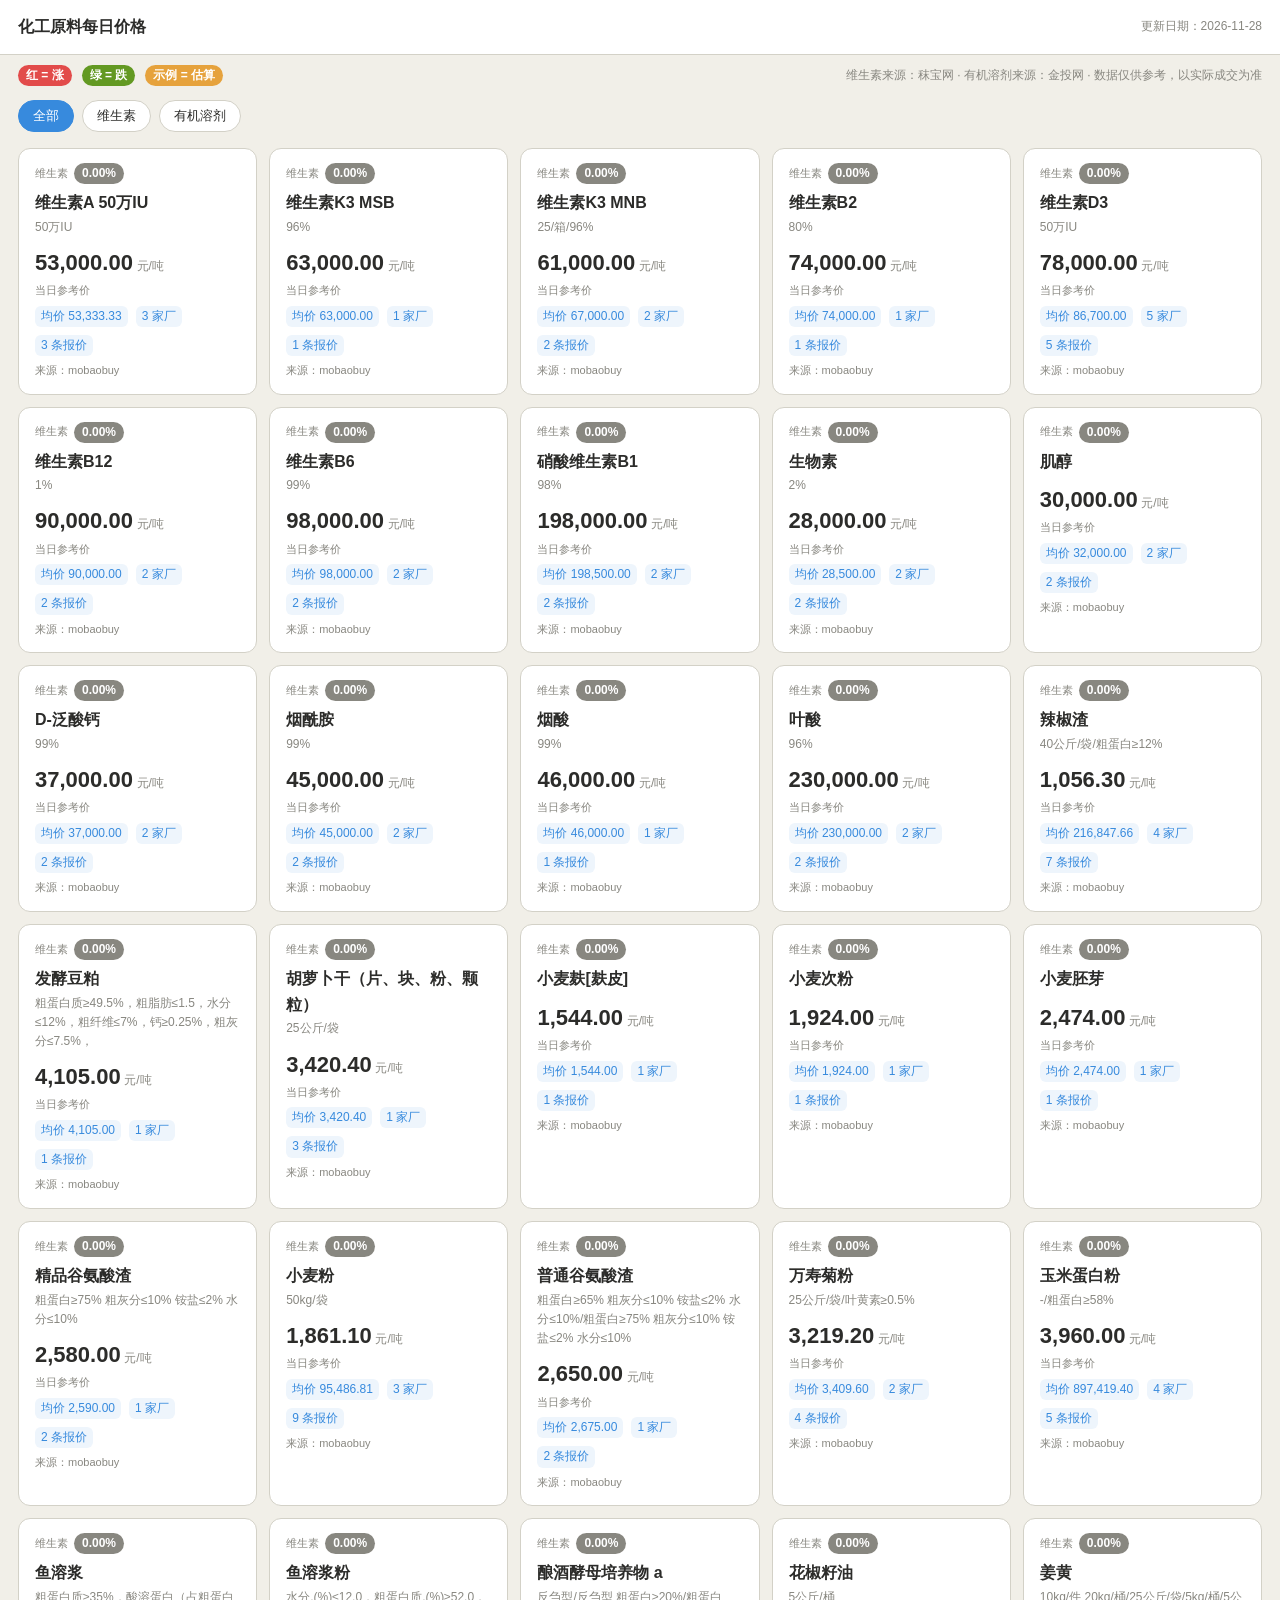
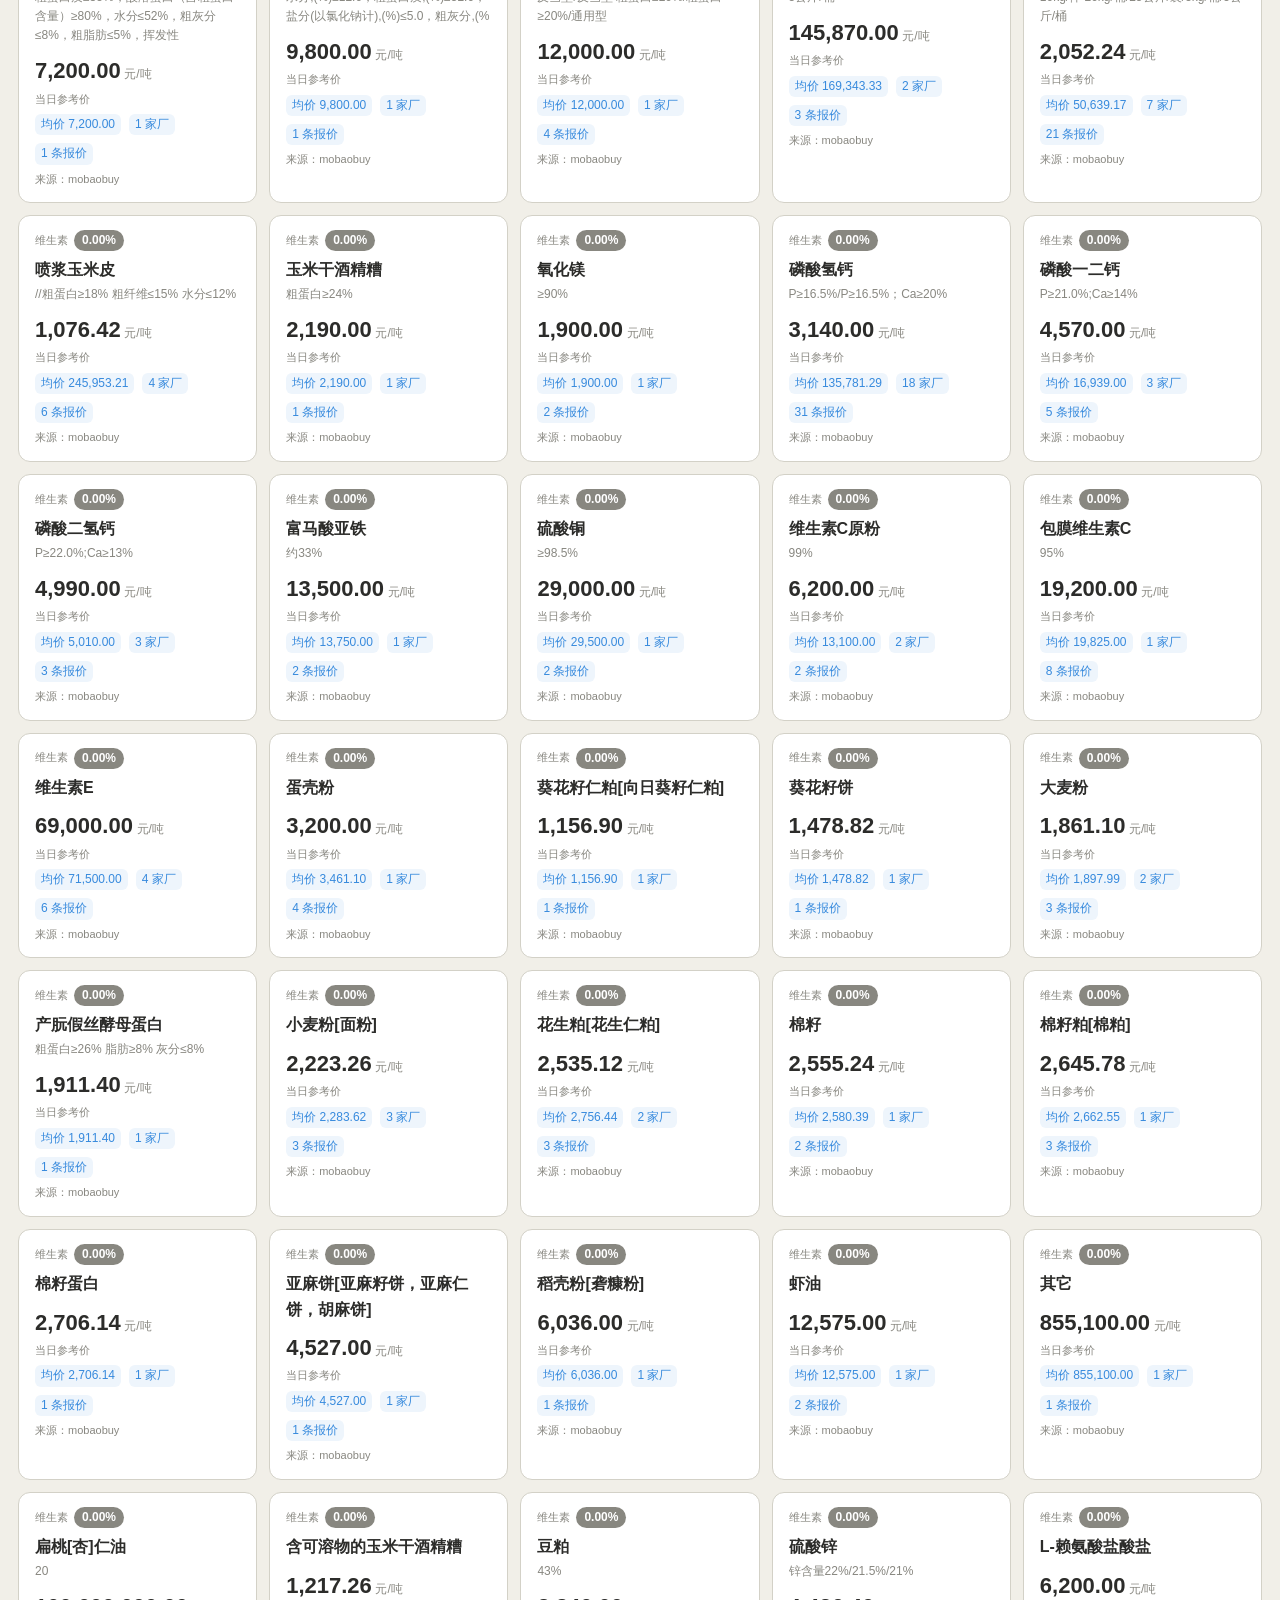
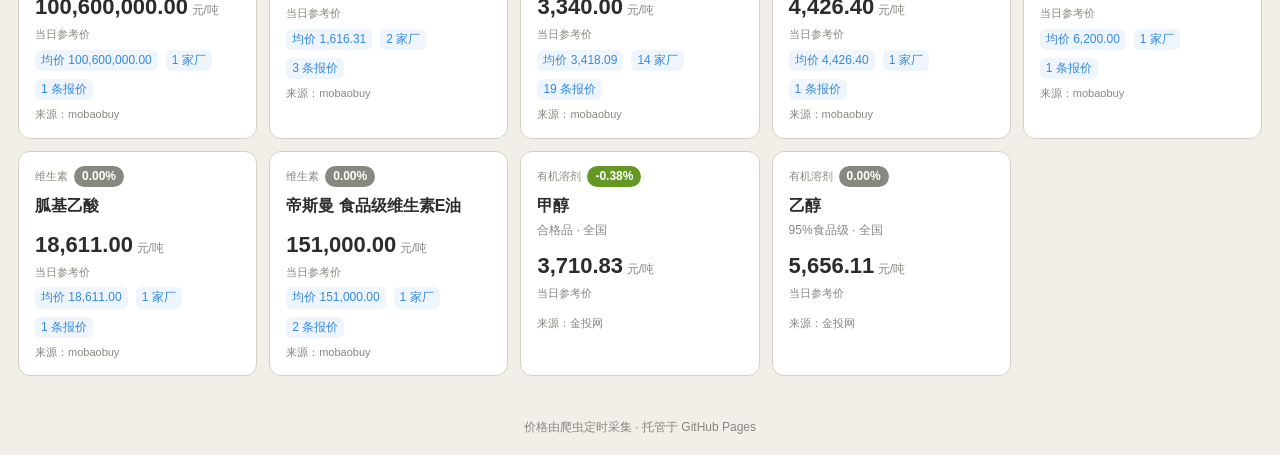
<file: index.html>
<!DOCTYPE html>
<html lang="zh-CN">
<head>
  <meta charset="utf-8" />
  <meta name="viewport" content="width=device-width, initial-scale=1" />
  <title>化工原料每日价格看板</title>
  <link rel="stylesheet" href="assets/css/style.css" />
</head>
<body>
  <header class="topbar">
    <div class="brand">化工原料每日价格</div>
    <div class="updated" id="updated">加载中…</div>
  </header>

  <div class="legend">
    <span class="badge up">红 = 涨</span>
    <span class="badge down">绿 = 跌</span>
    <span class="badge sample">示例 = 估算</span>
    <span class="hint">维生素来源：秣宝网 · 有机溶剂来源：金投网 · 数据仅供参考，以实际成交为准</span>
  </div>

  <nav class="tabs" id="tabs">
    <button class="tab active" data-cat="all">全部</button>
    <button class="tab" data-cat="vitamin">维生素</button>
    <button class="tab" data-cat="solvent">有机溶剂</button>
  </nav>

  <main id="board" class="board"></main>

  <footer class="foot">价格由爬虫定时采集 · 托管于 GitHub Pages</footer>

  <script src="assets/js/format.js"></script>
  <script src="assets/js/app.js"></script>
</body>
</html>
</file>
<file: assets/css/style.css>
:root {
  --bg: #f1efe8;
  --card: #ffffff;
  --text: #2c2c2a;
  --muted: #888780;
  --border: #d3d1c7;
  --up: #e24b4a;     /* 涨 = 红 */
  --down: #639922;   /* 跌 = 绿 */
  --accent: #378add;
}

* { box-sizing: border-box; }
body {
  margin: 0;
  font-family: -apple-system, BlinkMacSystemFont, "PingFang SC", "Microsoft YaHei", sans-serif;
  background: var(--bg);
  color: var(--text);
  font-size: 14px;
  line-height: 1.6;
}
.topbar {
  display: flex; align-items: center; justify-content: space-between;
  padding: 14px 18px; background: var(--card);
  border-bottom: 0.5px solid var(--border);
  position: sticky; top: 0; z-index: 10;
}
.brand { font-weight: 600; font-size: 16px; }
.updated { color: var(--muted); font-size: 12px; }
.back { color: var(--accent); text-decoration: none; font-size: 14px; }

.legend {
  display: flex; align-items: center; gap: 10px; flex-wrap: wrap;
  padding: 10px 18px; font-size: 12px; color: var(--muted);
}
.badge {
  display: inline-block; padding: 1px 8px; border-radius: 999px;
  font-size: 12px; font-weight: 600; color: #fff;
}
.badge.up { background: var(--up); }
.badge.down { background: var(--down); }
.badge.flat { background: var(--muted); }
.badge.sample { background: #e6a23c; }
.hint { margin-left: auto; }

.tabs {
  display: flex; gap: 8px; padding: 4px 18px 10px;
}
.tab {
  border: 0.5px solid var(--border); background: var(--card);
  color: var(--text); padding: 6px 14px; border-radius: 999px;
  font-size: 13px; cursor: pointer;
}
.tab.active { background: var(--accent); color: #fff; border-color: var(--accent); }

.board {
  display: grid; grid-template-columns: repeat(auto-fill, minmax(220px, 1fr));
  gap: 12px; padding: 6px 18px 24px;
}
.card {
  background: var(--card); border: 0.5px solid var(--border);
  border-radius: 12px; padding: 14px 16px; text-decoration: none;
  color: var(--text); transition: transform .12s ease, box-shadow .12s ease;
}
.card:hover { transform: translateY(-2px); box-shadow: 0 4px 14px rgba(0,0,0,.06); }
.card-top { display: flex; flex-wrap: wrap; gap: 6px; align-items: center; }
.cat { font-size: 11px; color: var(--muted); }
.name { font-size: 16px; font-weight: 600; margin: 6px 0 2px; }
.meta { font-size: 12px; color: var(--muted); }
.price { margin-top: 8px; font-size: 13px; color: var(--muted); }
.price b { font-size: 22px; color: var(--text); font-weight: 600; }
.unit { font-size: 12px; }
.price-cap { font-size: 11px; color: var(--muted); margin-top: 2px; }
.price-meta { display: flex; flex-wrap: wrap; gap: 8px; margin-top: 6px; font-size: 12px; color: var(--accent); }
.price-meta span { background: #eef5fc; padding: 1px 6px; border-radius: 6px; }
.src { font-size: 11px; color: var(--muted); margin-top: 6px; }

.detail { padding: 16px 18px 40px; max-width: 720px; margin: 0 auto; }
.detail .head {
  display: flex; justify-content: space-between; align-items: flex-end;
  border-bottom: 0.5px solid var(--border); padding-bottom: 12px;
}
.d-name { font-size: 20px; font-weight: 600; }
.d-meta { font-size: 12px; color: var(--muted); margin-top: 4px; }
.d-price { font-size: 13px; color: var(--muted); }
.d-price b { font-size: 28px; color: var(--text); }
.d-change { display: inline-block; margin: 12px 0 4px; }

.chart-wrap {
  background: var(--card); border: 0.5px solid var(--border);
  border-radius: 12px; padding: 12px; margin: 12px 0;
}
.recent { width: 100%; border-collapse: collapse; font-size: 13px; }
.recent th, .recent td { text-align: left; padding: 6px 8px; border-bottom: 0.5px solid var(--border); }
.recent th { color: var(--muted); font-weight: 500; }

.info-grid { display: grid; grid-template-columns: 1fr 1fr; gap: 10px; margin: 14px 0; }
.info-cell { background: var(--card); border: 0.5px solid var(--border); border-radius: 10px; padding: 10px 12px; }
.info-k { display: block; font-size: 12px; color: var(--muted); }
.info-v { display: block; font-size: 16px; font-weight: 600; margin-top: 2px; }

.sample-note {
  background: #fdf6ec; border: 0.5px solid #e6a23c; color: #b26a00;
  font-size: 12px; padding: 8px 12px; border-radius: 8px; margin: 10px 0;
}

.foot { text-align: center; color: var(--muted); font-size: 12px; padding: 18px; }
.err { color: var(--up); padding: 24px 18px; }
</file>
